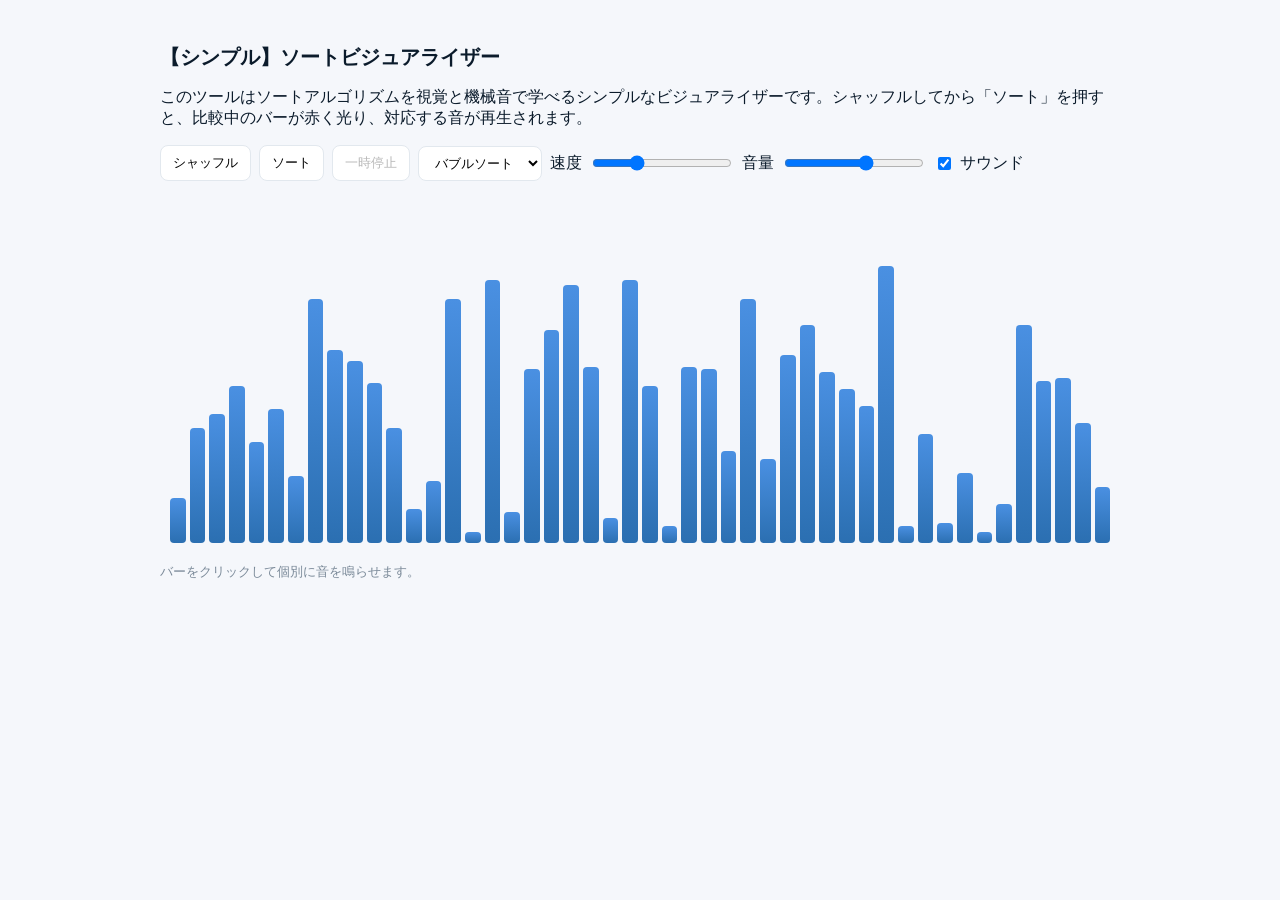
<file: index.html>
<!doctype html>
<html lang="ja">
<head>
  <meta charset="utf-8">
  <meta name="viewport" content="width=device-width,initial-scale=1">
  <title>【シンプル】ソートビジュアライザー</title>
  <meta name="description" content="シンプル操作のソート可視化ツール。機械音でソートの比較を聞けます。バブルソート・選択ソートに対応。音量/速度調整可能。">
  <meta name="keywords" content="ソート, ビジュアライザー, ピアノ, アルゴリズム, バブルソート, 選択ソート">
  <meta name="robots" content="index, follow">
  <meta property="og:title" content="【シンプル】ソートビジュアライザー">
  <meta property="og:description" content="視覚と音でソートを学べるシンプルツール。音量や速度を調整して最適な再生体験を得られます。">
  <meta property="og:type" content="website">
  <meta property="og:url" content="https://sortvisualizer.pages.dev/">
  <meta property="og:image" content="https://sortvisualizer.pages.dev/ogp.png">
  <link rel="canonical" href="https://sortvisualizer.pages.dev/">

  <!-- Preload CSS and JS for faster first render -->
  <link rel="preload" href="style.css" as="style" onload="this.rel='stylesheet'">
  <noscript><link rel="stylesheet" href="style.css"></noscript>
  <link rel="preload" href="script.js" as="script">
  <script type="application/ld+json">
  {
    "@context": "https://schema.org",
    "@type": "WebApplication",
    "name": "ソート × ピアノ ビジュアライザー",
    "url": "https://sortvisualizer.pages.dev/",
    "description": "シンプル操作のソート可視化ツール。ピアノ音でソートの比較を聞けます。"
  }
  </script>
</head>
<body>
  <div class="container">
    <header>
      <h1>【シンプル】ソートビジュアライザー</h1>
      <p class="description">このツールはソートアルゴリズムを視覚と機械音で学べるシンプルなビジュアライザーです。シャッフルしてから「ソート」を押すと、比較中のバーが赤く光り、対応する音が再生されます。</p>
    </header>

    <div class="controls">
      <button id="shuffle">シャッフル</button>
      <button id="sort">ソート</button>
      <button id="pauseResume" disabled>一時停止</button>
      <select id="algorithm">
        <option value="bubble">バブルソート</option>
        <option value="selection">選択ソート</option>
      </select>
      <label class="range">速度
        <input id="speed" type="range" min="1" max="200" value="60">
      </label>
      <label class="range">音量
        <input id="volume" type="range" min="0" max="100" value="60">
      </label>
      <label class="checkbox"><input id="soundToggle" type="checkbox" checked> サウンド</label>
    </div>

    <div id="visualizer" class="visualizer"></div>

    <footer class="note">バーをクリックして個別に音を鳴らせます。</footer>
  </div>
  <script src="script.js" defer></script>
</body>
</html>
</file>
<file: style.css>
:root{
  --bg:#f5f7fb;
  --panel:#ffffff;
  --accent:#4a90e2;
  --muted:#7b8a99;
}
*{box-sizing:border-box;font-family:system-ui,Segoe UI,Roboto,'Noto Sans JP',sans-serif}
body{margin:0;background:var(--bg);color:#0b1b2b}
.container{max-width:1000px;margin:24px auto;padding:20px}
header h1{margin:0 0 12px;font-size:20px}
.controls{display:flex;gap:8px;align-items:center;margin-bottom:12px}
.controls button, .controls select{background:var(--panel);border:1px solid #e2e8ee;padding:8px 12px;border-radius:8px;cursor:pointer}
.controls .range{display:flex;align-items:center;gap:8px}
.controls input[type=range]{width:140px}
.controls .checkbox{display:flex;align-items:center;gap:6px}
.visualizer{background:transparent;height:360px;border-radius:10px;padding:10px;display:flex;align-items:end;gap:4px}
.bar{flex:1 1 auto;background:linear-gradient(180deg,var(--accent),#2b6fb1);border-radius:4px;transition:height 120ms;cursor:pointer;display:flex;align-items:flex-end;justify-content:center}
.bar.active{box-shadow:0 6px 18px rgba(74,144,226,0.18);}
.bar.compare{background:linear-gradient(180deg,#ff6b6b,#e64545);box-shadow:0 8px 22px rgba(230,69,69,0.18);}
.bar.compare .label{color:#fff}
.bar .label{font-size:10px;color:white;padding:4px}
.note{margin-top:10px;color:var(--muted);font-size:13px}

@media (max-width:600px){.visualizer{height:220px}}
</file>
